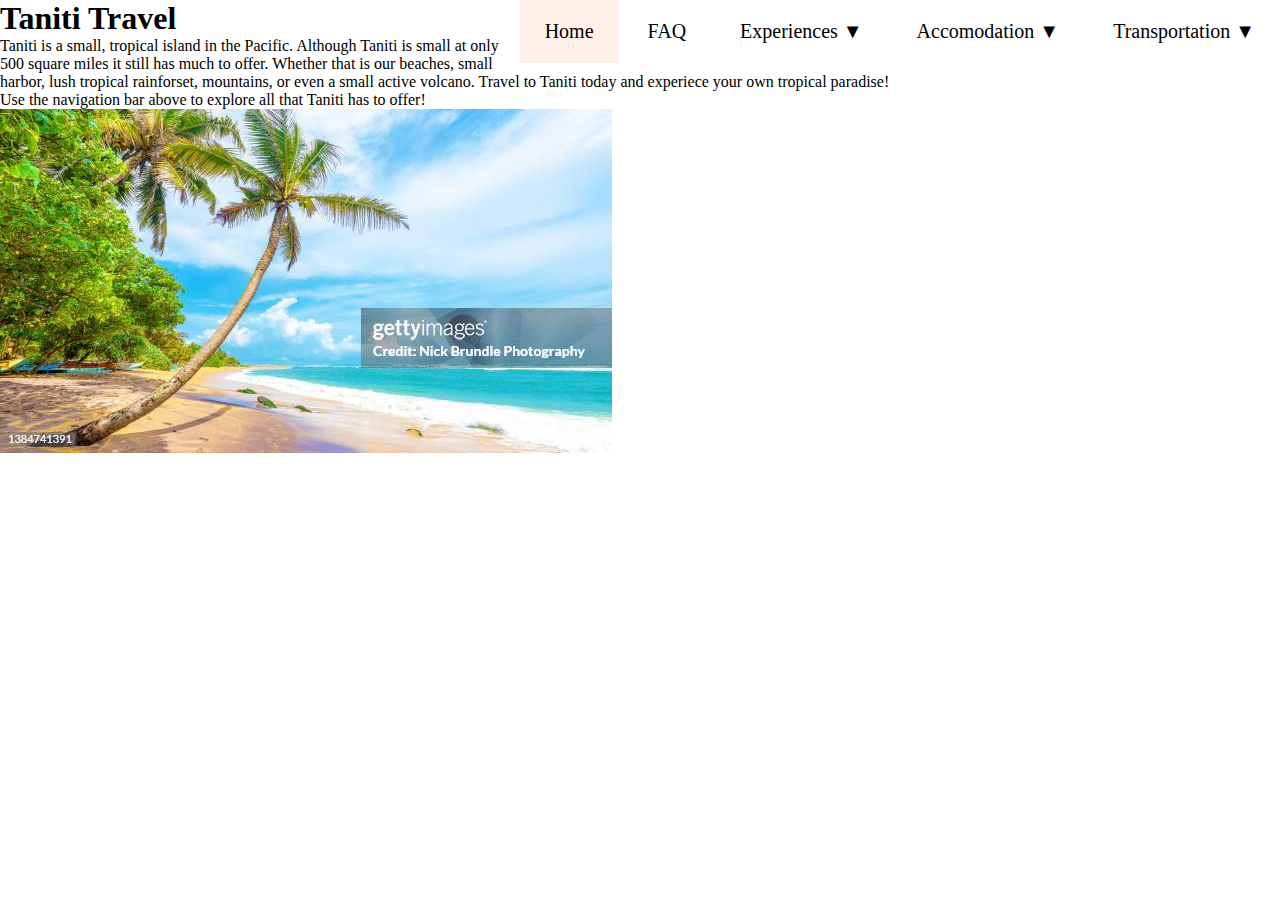
<file: index.html>
<!DOCTYPE HTML>
<html>
	<head>
		<title>
			Taniti
		</title>
		<link rel = "stylesheet" href ="taniti.css">
		<link rel="preconnect" href="https://fonts.googleapis.com">
		<link rel="preconnect" href="https://fonts.gstatic.com" crossorigin>
		<link href="https://fonts.googleapis.com/css2?family=Roboto:ital,wght@0,100..900;1,100..900&display=swap" rel="stylesheet">
	</head>
	<body>
		<ul class="navbar">
			<li><a class="active" href="index.html">Home</a></li>
			<li><a href="FAQ.html">FAQ</a></li>
			<li><a href="Experiences.html">Experiences ▼</a>
				<ul class="dropdown">
					<li><a href="Experiences.html#Tours">Tours</a></li>
					<li><a href="Experiences.html#Golf">Golf</a></li>
					<li><a href="Experiences.html#Night Life">Night Life</a></li>
					<li><a href="Experiences.html#Family Fun">Family Fun</a></li>
				</ul>
			</li>
			<li><a href="Accomodation.html">Accomodation ▼</a>
				<ul class="dropdown">
					<li><a href="Accomodation.html#Hotels">Hotels</a></li>
					<li><a href="Accomodation.html#B&Bs">B&Bs</a></li>
					<li><a href="Accomodation.html#Resort">Resort</a></li>
					<li><a href="Accomodation.html#Hostels">Hostels</a></li>
				</ul>
			</li>
			<li><a href="Transportation.html">Transportation ▼</a>
				<ul class="dropdown">
					<li><a href="Transportation.html#Public Busses">Public Busses</a></li>
					<li><a href="Transportation.html#Private Busses">Private Busses</a></li>
					<li><a href="Transportation.html#Taxis">Taxis</a></li>
					<li><a href="Transportation.html#Car Rentals">Car Rentals</a></li>
					<li><a href="Transportation.html#Bike Rentals">Bike Rentals</a></li>
				</ul>
			</li>
		</ul>
		<div class = "main">
		<h1>Taniti Travel</h1>
		<p>
			Taniti is a small, tropical island in the Pacific. Although Taniti is small at only 500 square miles it still has much to offer. Whether that is our beaches, small harbor, lush tropical rainforset, mountains, or even a small active volcano. Travel to Taniti today and experiece your own tropical paradise!
		<p>

		<p>Use the navigation bar above to explore all that Taniti has to offer!</p>
		<img src ="images/beach.jpg" >
		</div>
	</body>
</html>
</file>
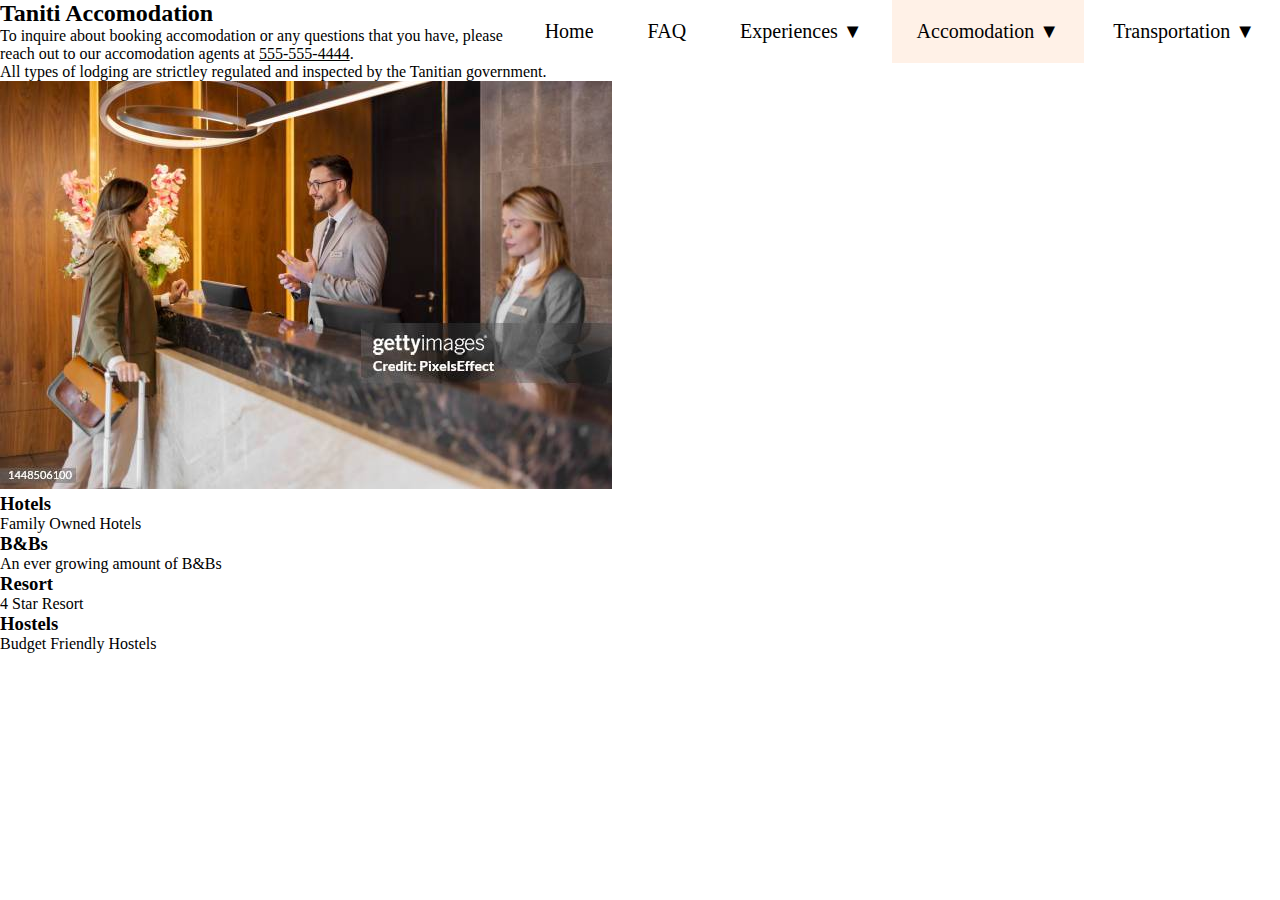
<file: Accomodation.html>
<!DOCTYPE HTML>
<html>
	<head>
		<title>
			Taniti
		</title>
		<link rel = "stylesheet" href ="taniti.css">
		<link rel="preconnect" href="https://fonts.googleapis.com">
		<link rel="preconnect" href="https://fonts.gstatic.com" crossorigin>
		<link href="https://fonts.googleapis.com/css2?family=Roboto:ital,wght@0,100..900;1,100..900&display=swap" rel="stylesheet">
	</head>
	<body>
		<ul class="navbar">
			<li><a href="index.html">Home</a></li>
			<li><a href="FAQ.html">FAQ</a></li>
			<li><a href="Experiences.html">Experiences ▼</a>
				<ul class="dropdown">
					<li><a href="Experiences.html#Tours">Tours</a></li>
					<li><a href="Experiences.html#Golf">Golf</a></li>
					<li><a href="Experiences.html#Night Life">Night Life</a></li>
					<li><a href="Experiences.html#Family Fun">Family Fun</a></li>
				</ul>
			</li>
			<li><a class="active" href="Accomodation.html">Accomodation ▼</a>
				<ul class="dropdown">
					<li><a href="Accomodation.html#Hotels">Hotels</a></li>
					<li><a href="Accomodation.html#B&Bs">B&Bs</a></li>
					<li><a href="Accomodation.html#Resort">Resort</a></li>
					<li><a href="Accomodation.html#Hostels">Hostels</a></li>
				</ul>
			</li>
			<li><a href="Transportation.html">Transportation ▼</a>
				<ul class="dropdown">
					<li><a href="Transportation.html#Public Busses">Public Busses</a></li>
					<li><a href="Transportation.html#Private Busses">Private Busses</a></li>
					<li><a href="Transportation.html#Taxis">Taxis</a></li>
					<li><a href="Transportation.html#Car Rentals">Car Rentals</a></li>
					<li><a href="Transportation.html#Bike Rentals">Bike Rentals</a></li>
				</ul>
			</li>
		</ul>
		<div class = "main">
			<h2>Taniti Accomodation</h2>
			<p>To inquire about booking accomodation or any questions that you have, please reach out to our accomodation agents at <u>555-555-4444</u>.</p>
			<p>All types of lodging are strictley regulated and inspected by the Tanitian government.</p>
			<img src="images/hotel.jpg">
		<div id = "Hotels">
			<h3>Hotels</h3>
			<ul>
				<li>Family Owned Hotels</li>
			</ul>
		</div>
		<div id = "B&Bs">
			<h3>B&Bs</h3>
			<ul>
				<li>An ever growing amount of B&Bs</li>
			</ul>
		</div>
		<div id = "Resort">
			<h3>Resort</h3>
			<ul>
				<li>4 Star Resort</li>
			</ul>
		</div>
		<div id = "Hostels">
			<h3>Hostels</h3>
			<ul>
				<li>Budget Friendly Hostels</li>
			</ul>
		</div>
		</div>
	</body>
</html>
</file>
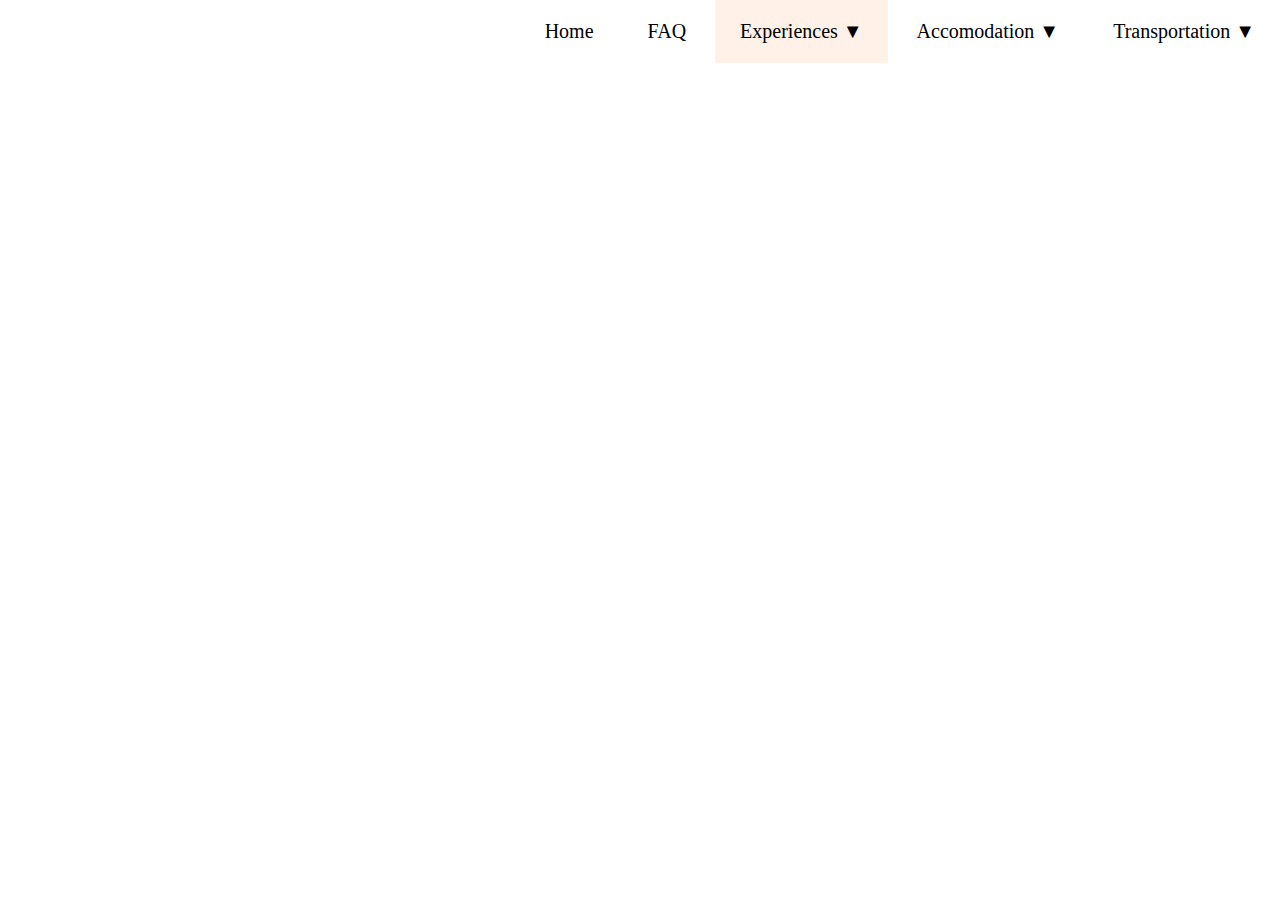
<file: Experiences.html>
<!DOCTYPE HTML>
<html>
	<head>
		<title>
			Taniti
		</title>
		<link rel = "icon" href ="images/germany.png">
		<link rel = "stylesheet" href ="taniti.css">
	</head>
	<body>
		<ul class="navbar">
			<li><a href="Home.html">Home</a></li>
			<li><a href="FAQ.html">FAQ</a></li>
			<li><a class="active" href="Experiences.html">Experiences ▼</a>
				<ul class="dropdown">
					<li><a href="">Tours</a></li>
					<li><a href="">Golf</a></li>
					<li><a href="">Night Life</a></li>
					<li><a href="">Family Fun</a></li>
				</ul>
			</li>
			<li><a href="Accomodation.html">Accomodation ▼</a>
				<ul class="dropdown">
					<li><a href="">Hotels</a></li>
					<li><a href="">B&Bs</a></li>
					<li><a href="">Resort</a></li>
					<li><a href="">Hostels</a></li>
				</ul>
			</li>
			<li><a href="Transportation.html">Transportation ▼</a>
				<ul class="dropdown">
					<li><a href="">Public Busses</a></li>
					<li><a href="">Private Busses</a></li>
					<li><a href="">Taxis</a></li>
					<li><a href="">Car Rentals</a></li>
					<li><a href="">Bike Rentals</a></li>
				</ul>
			</li>
		</ul>
	</body>
</html>
</file>
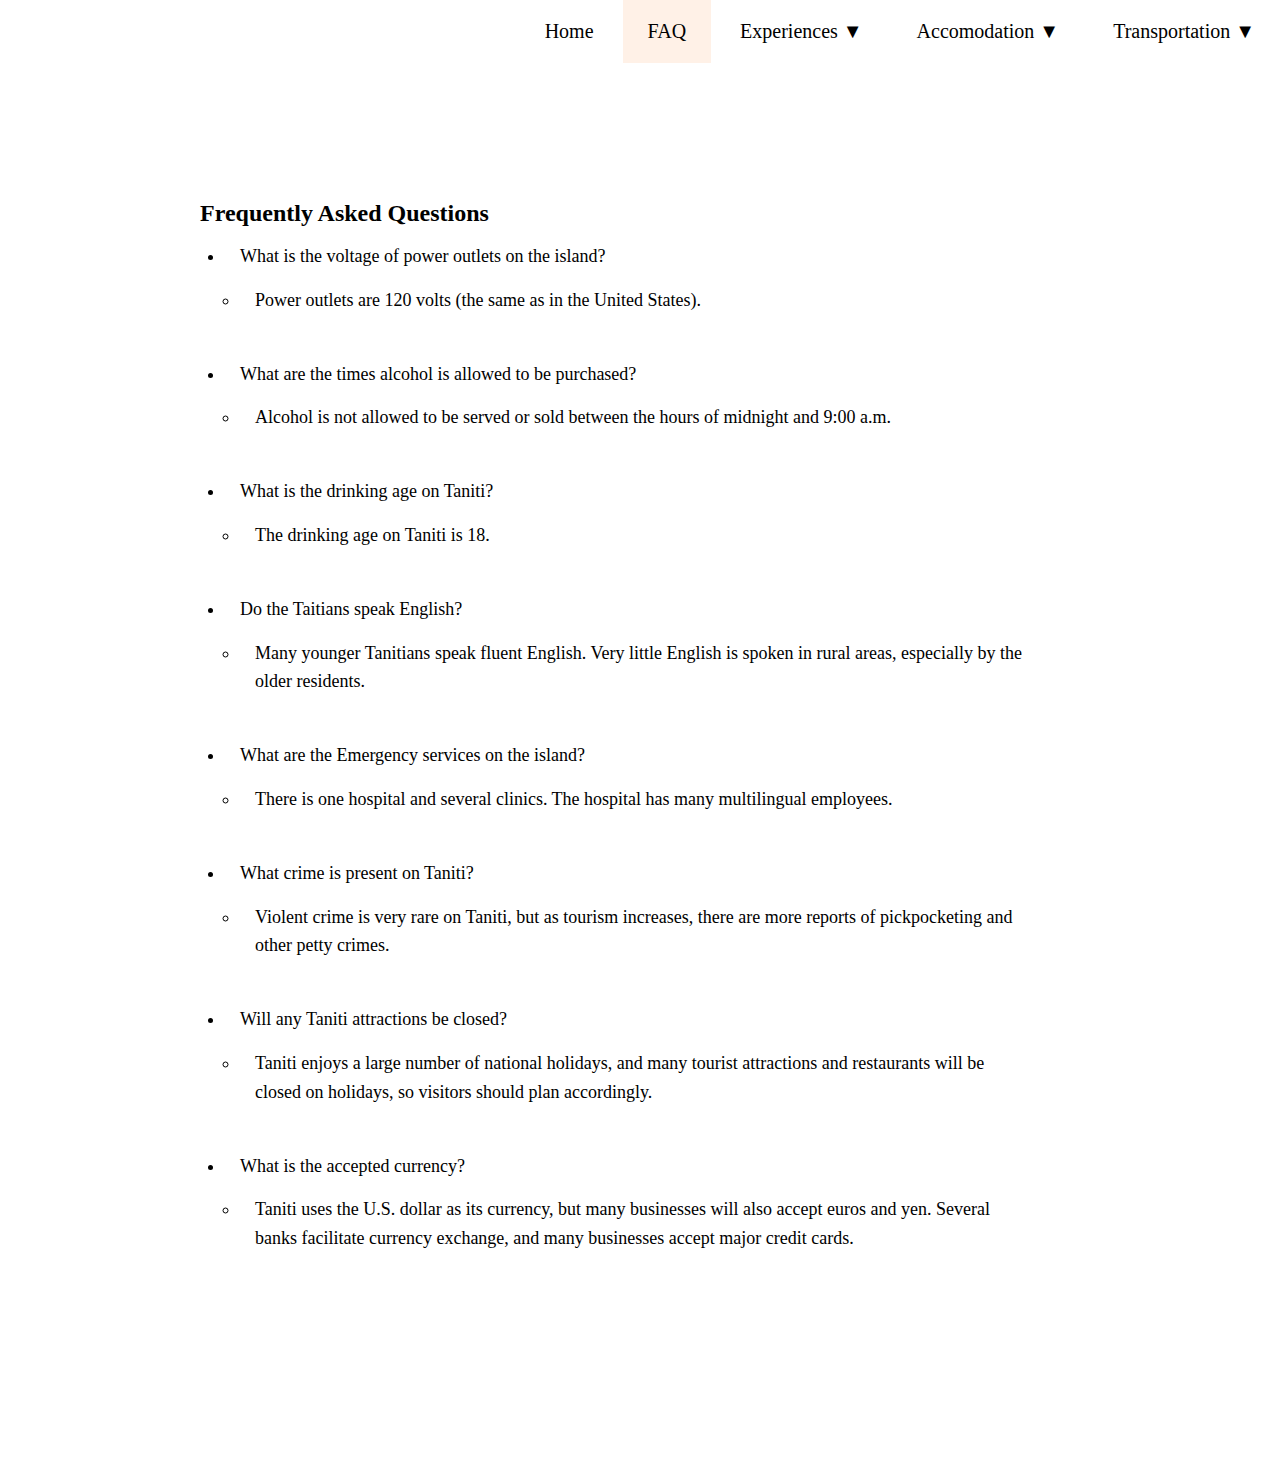
<file: FAQ.html>
<!DOCTYPE HTML>
<html>
	<head>
		<title>
			Taniti
		</title>
		<link rel = "icon" href ="images/germany.png">
		<link rel = "stylesheet" href ="taniti.css">
	</head>
	<body>
		<ul class="navbar">
			<li><a href="Home.html">Home</a></li>
			<li><a class="active" href="FAQ.html">FAQ</a></li>
			<li><a href="Experiences.html">Experiences ▼</a>
				<ul class="dropdown">
					<li><a href="">Tours</a></li>
					<li><a href="">Golf</a></li>
					<li><a href="">Night Life</a></li>
					<li><a href="">Family Fun</a></li>
				</ul>
			</li>
			<li><a href="Accomodation.html">Accomodation ▼</a>
				<ul class="dropdown">
					<li><a href="">Hotels</a></li>
					<li><a href="">B&Bs</a></li>
					<li><a href="">Resort</a></li>
					<li><a href="">Hostels</a></li>
				</ul>
			</li>
			<li><a href="Transportation.html">Transportation ▼</a>
				<ul class="dropdown">
					<li><a href="">Public Busses</a></li>
					<li><a href="">Private Busses</a></li>
					<li><a href="">Taxis</a></li>
					<li><a href="">Car Rentals</a></li>
					<li><a href="">Bike Rentals</a></li>
				</ul>
			</li>
		</ul>
		<ul class="faq">
			<h2>Frequently Asked Questions</h3>
			<li>What is the voltage of power outlets on the island?
				<ul><li>Power outlets are 120 volts (the same as in the United States).</li></ul>
			</li>

			<li>
				What are the times alcohol is allowed to be purchased?
				<ul><li>Alcohol is not allowed to be served or sold between the hours of midnight and 9:00 a.m.</li></ul>
			</li>

			<li>
				What is the drinking age on Taniti?
				<ul><li>The drinking age on Taniti is 18.</li></ul>
			</li>

			<li>
				Do the Taitians speak English?
				<ul><li>Many younger Tanitians speak fluent English. Very little English is spoken in rural areas, especially by the older residents.</li></ul>
			</li>

			<li>
				What are the Emergency services on the island?
				<ul><li>There is one hospital and several clinics. The hospital has many multilingual employees.</li></ul>
			</li>

			<li>
				What crime is present on Taniti?
				<ul><li>Violent crime is very rare on Taniti, but as tourism increases, there are more reports of pickpocketing and other petty crimes.</li></ul>
			</li>

			<li>
				Will any Taniti attractions be closed?
				<ul><li>Taniti enjoys a large number of national holidays, and many tourist attractions and restaurants will be closed on holidays, so visitors should plan accordingly.</li></ul>
			</li>

			<li>
				What is the accepted currency?
				<ul><li>Taniti uses the U.S. dollar as its currency, but many businesses will also accept euros and yen. Several banks facilitate currency exchange, and many businesses accept major credit cards.</li></ul>
			</li>
		</ul>
	</body>
</html>
</file>
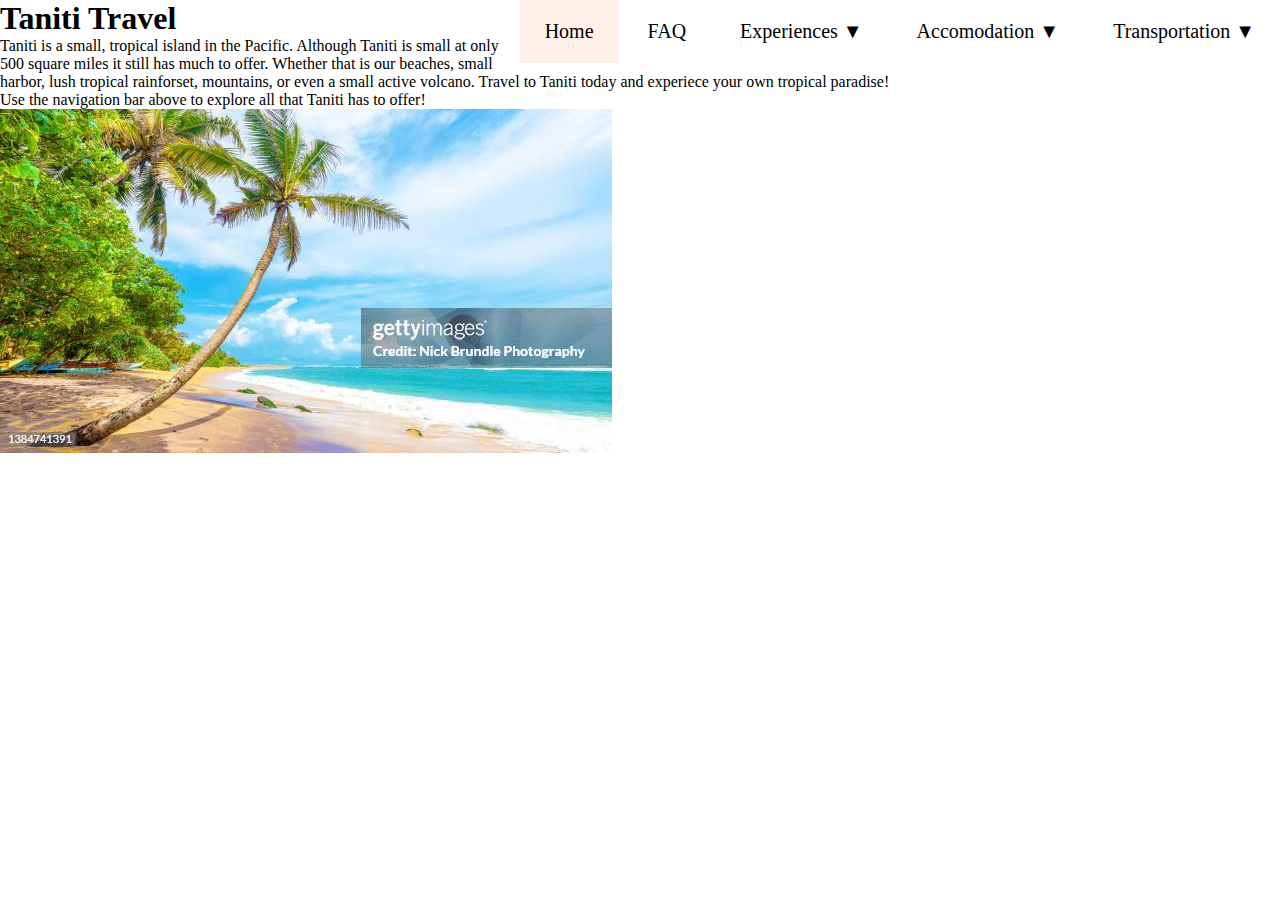
<file: Home.html>
<!DOCTYPE HTML>
<html>
	<head>
		<title>
			Taniti
		</title>
		<link rel = "stylesheet" href ="taniti.css">
		<link rel="preconnect" href="https://fonts.googleapis.com">
		<link rel="preconnect" href="https://fonts.gstatic.com" crossorigin>
		<link href="https://fonts.googleapis.com/css2?family=Roboto:ital,wght@0,100..900;1,100..900&display=swap" rel="stylesheet">
	</head>
	<body>
		<ul class="navbar">
			<li><a class="active" href="Home.html">Home</a></li>
			<li><a href="FAQ.html">FAQ</a></li>
			<li><a href="Experiences.html">Experiences ▼</a>
				<ul class="dropdown">
					<li><a href="Experiences.html#Tours">Tours</a></li>
					<li><a href="Experiences.html#Golf">Golf</a></li>
					<li><a href="Experiences.html#Night Life">Night Life</a></li>
					<li><a href="Experiences.html#Family Fun">Family Fun</a></li>
				</ul>
			</li>
			<li><a href="Accomodation.html">Accomodation ▼</a>
				<ul class="dropdown">
					<li><a href="Accomodation.html#Hotels">Hotels</a></li>
					<li><a href="Accomodation.html#B&Bs">B&Bs</a></li>
					<li><a href="Accomodation.html#Resort">Resort</a></li>
					<li><a href="Accomodation.html#Hostels">Hostels</a></li>
				</ul>
			</li>
			<li><a href="Transportation.html">Transportation ▼</a>
				<ul class="dropdown">
					<li><a href="Transportation.html#Public Busses">Public Busses</a></li>
					<li><a href="Transportation.html#Private Busses">Private Busses</a></li>
					<li><a href="Transportation.html#Taxis">Taxis</a></li>
					<li><a href="Transportation.html#Car Rentals">Car Rentals</a></li>
					<li><a href="Transportation.html#Bike Rentals">Bike Rentals</a></li>
				</ul>
			</li>
		</ul>
		<div class = "main">
		<h1>Taniti Travel</h1>
		<p>
			Taniti is a small, tropical island in the Pacific. Although Taniti is small at only 500 square miles it still has much to offer. Whether that is our beaches, small harbor, lush tropical rainforset, mountains, or even a small active volcano. Travel to Taniti today and experiece your own tropical paradise!
		<p>

		<p>Use the navigation bar above to explore all that Taniti has to offer!</p>
		<img src ="images/beach.jpg" >
		</div>
	</body>
</html>
</file>
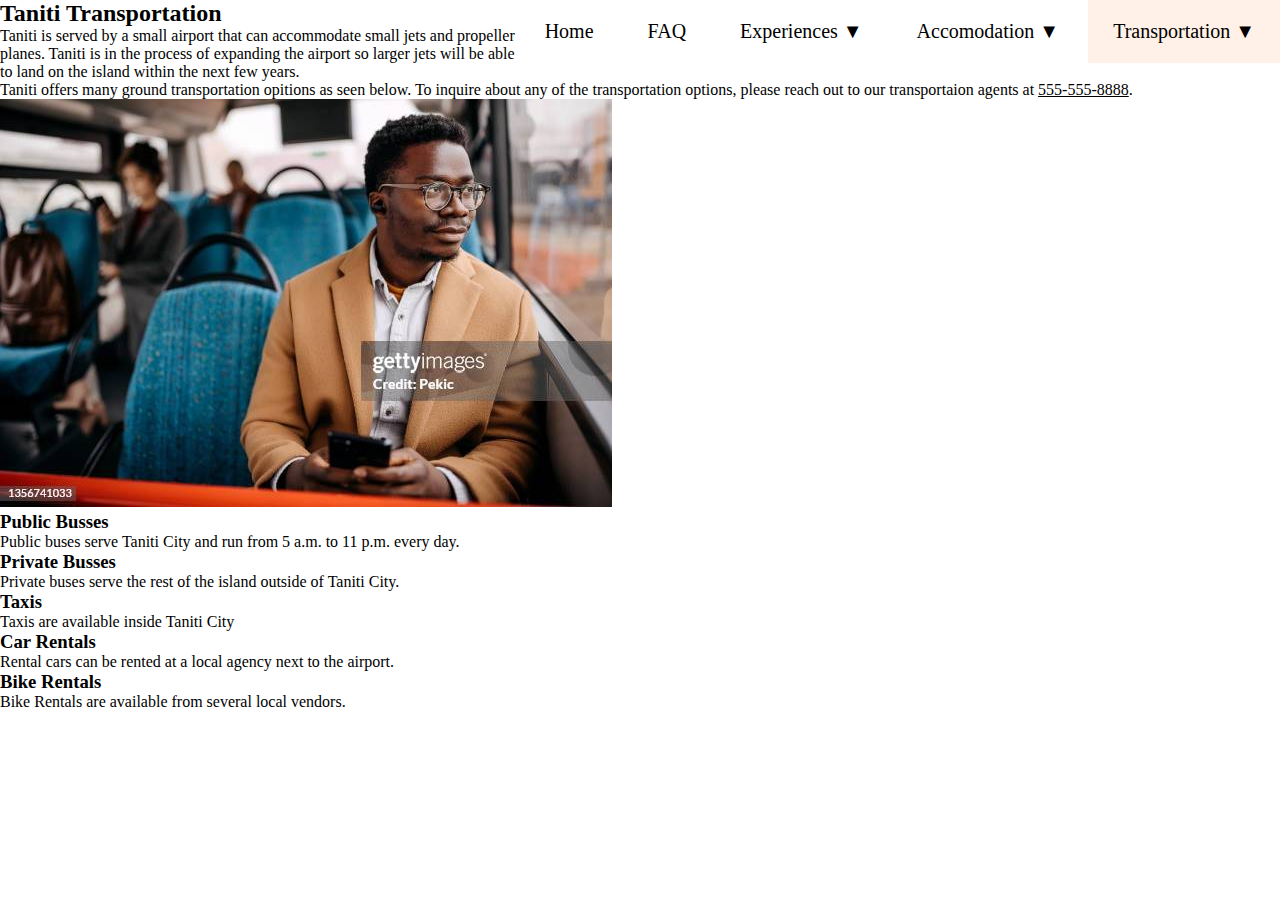
<file: Transportation.html>
<!DOCTYPE HTML>
<html>
	<head>
		<title>
			Taniti
		</title>
		<link rel = "stylesheet" href ="taniti.css">
		<link rel="preconnect" href="https://fonts.googleapis.com">
		<link rel="preconnect" href="https://fonts.gstatic.com" crossorigin>
		<link href="https://fonts.googleapis.com/css2?family=Roboto:ital,wght@0,100..900;1,100..900&display=swap" rel="stylesheet">
	</head>
	<body>
		<ul class="navbar">
			<li><a href="Home.html">Home</a></li>
			<li><a href="FAQ.html">FAQ</a></li>
			<li><a href="Experiences.html">Experiences ▼</a>
				<ul class="dropdown">
					<li><a href="Experiences.html#Tours">Tours</a></li>
					<li><a href="Experiences.html#Golf">Golf</a></li>
					<li><a href="Experiences.html#Night Life">Night Life</a></li>
					<li><a href="Experiences.html#Family Fun">Family Fun</a></li>
				</ul>
			</li>
			<li><a href="Accomodation.html">Accomodation ▼</a>
				<ul class="dropdown">
					<li><a href="Accomodation.html#Hotels">Hotels</a></li>
					<li><a href="Accomodation.html#B&Bs">B&Bs</a></li>
					<li><a href="Accomodation.html#Resort">Resort</a></li>
					<li><a href="Accomodation.html#Hostels">Hostels</a></li>
				</ul>
			</li>
			<li><a class="active" href="Transportation.html">Transportation ▼</a>
				<ul class="dropdown">
					<li><a href="Transportation.html#Public Busses">Public Busses</a></li>
					<li><a href="Transportation.html#Private Busses">Private Busses</a></li>
					<li><a href="Transportation.html#Taxis">Taxis</a></li>
					<li><a href="Transportation.html#Car Rentals">Car Rentals</a></li>
					<li><a href="Transportation.html#Bike Rentals">Bike Rentals</a></li>
				</ul>
			</li>
		</ul>
		<div class="main">
			<h2>Taniti Transportation</h2>
			<p>Taniti is served by a small airport that can accommodate small jets and propeller planes. Taniti is in the process of expanding the airport so larger jets will be able to land on the island within the next few years. </p>
			<p>Taniti offers many ground transportation opitions as seen below. To inquire about any of the transportation options, please reach out to our transportaion agents at <u>555-555-8888</u>.
			<img src="images/buss.jpg">
			<div id = "Public Busses">
				<h3>Public Busses</h3>
				<ul>
					<li>
						Public buses serve Taniti City and run from 5 a.m. to 11 p.m. every day.
					</li>
				</ul>
			</div>
			<div id = "Private Busses">
				<h3>Private Busses</h3>
				<ul>
					<li>
						Private buses serve the rest of the island outside of Taniti City.
					</li>
				</ul>
			</div>
			<div id = "Taxis">
				<h3>Taxis</h3>
				<ul>
					<li>Taxis are available inside Taniti City</li>
				</ul>
			</div>
			<div id = "Car Rentals">
				<h3>Car Rentals</h3>
				<ul>
					<li>Rental cars can be rented at a local agency next to the airport.</li>
				</ul>
			</div>
			<div id = "Bike Rentals">
				<h3>Bike Rentals</h3>
				<ul>
					<li>Bike Rentals are available from several local vendors.</li>
				</ul>
			</div>

		</div>
		
		
		
		
	</body>
</html>
</file>
<file: taniti.css>
*{
	padding: 0;
	margin: 0;
}
ul.navbar{
	list-style: none;
	float: right;
}
ul.navbar li{
	display: inline-block;
	position: relative;
}
ul.navbar li a{
	display: block;
	padding: 20px 25px;
	color: black;
	text-decoration: none;
	text-align: center;
	font-size: 20px;
}
ul.navbar li ul.dropdown li{
	display:block;
}
ul.navbar li ul.dropdown{
	width: 100%;
	position: absolute;
	z-index: 999;
	display: none;
	background: #fff1e7;
}
ul.navbar li:hover ul.dropdown{
	display: block;
}
ul.navbar li a:hover{
	background: #dbd0c8;
}
ul.navbar li a.active{
	background: #fff1e7;
}
ul.faq {
	padding: 200px;
}
ul.faq li {
	margin:  auto;
	padding: 15px;
	max-width: 800px;
	line-height: 1.6;
	font-size: 18px;
}
</file>
